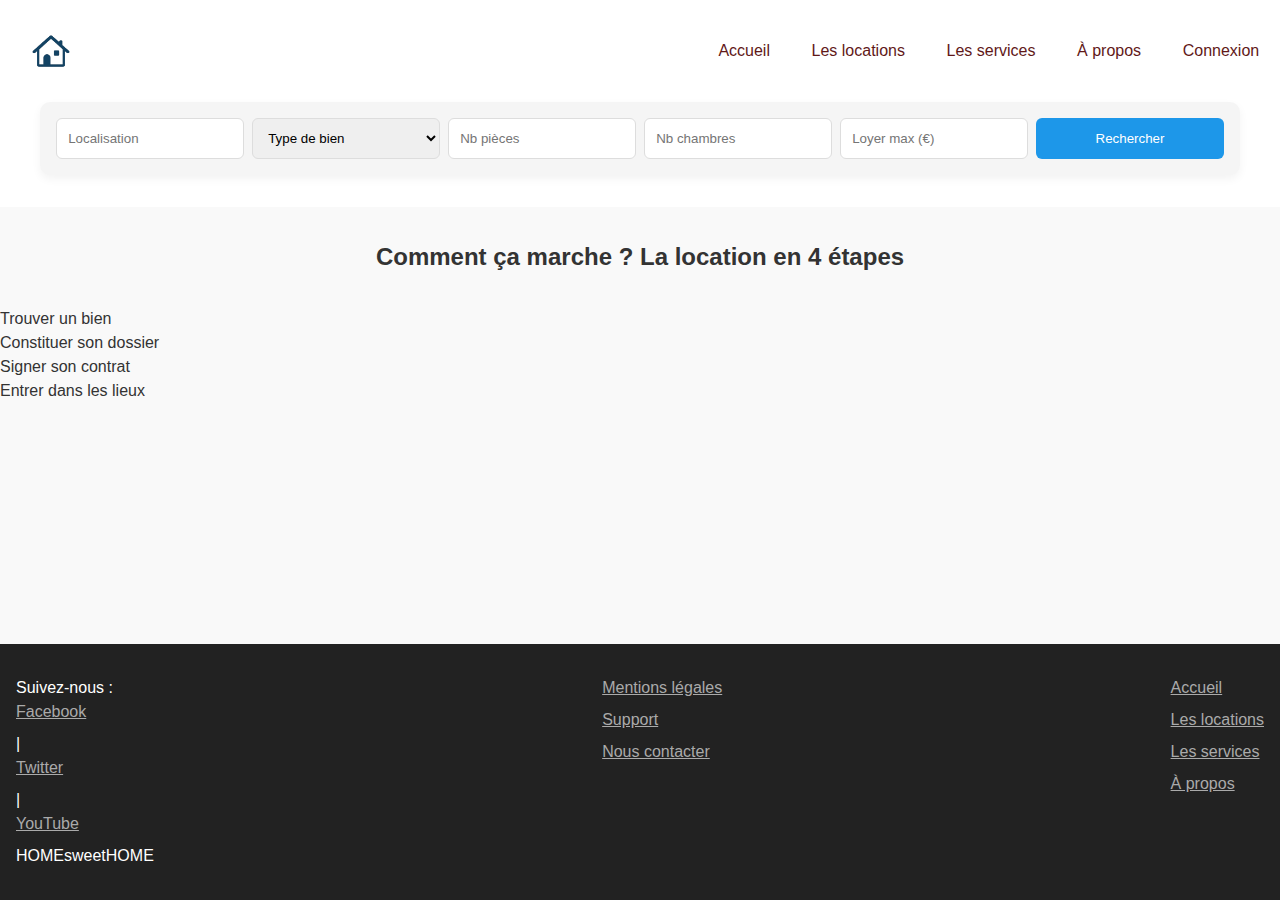
<file: index.html>
<!DOCTYPE html>
<html lang="fr">
<head>
  <meta charset="UTF-8" />
  <meta name="viewport" content="width=device-width, initial-scale=1.0" />
  <title>HOMEsweetHOME</title>
  <link rel="stylesheet" href="styles/style.css" />
</head>
<body>

  <!-- HEADER -->
  <header>
    <div class="container header-container">
      <img src="assets/logo.png" alt="Logo HOMEsweetHOME" class="logo" />
      <nav class="nav">
        <a href="index.html">Accueil</a>
        <a href="locations.html">Les locations</a>
        <a href="services.html">Les services</a>
        <a href="a-propos.html">À propos</a>
        <a href="#" id="openModal">Connexion</a>
      </nav>
    </div>
    <div class="hero-image">
      <!-- Large image full width -->
    </div>
    <form class="search-form">
      <input type="text" placeholder="Localisation" />
      <select>
        <option>Type de bien</option>
        <option>Appartement</option>
        <option>Maison</option>
      </select>
      <input type="number" placeholder="Nb pièces" />
      <input type="number" placeholder="Nb chambres" />
      <input type="number" placeholder="Loyer max (€)" />
      <button type="submit">Rechercher</button>
    </form>
  </header>

  <!-- CONTENU PRINCIPAL -->
  <main>
    <section class="etapes-location">
      <h2>Comment ça marche ? La location en 4 étapes</h2>
      <div class="etapes">
        <div>Trouver un bien</div>
        <div>Constituer son dossier</div>
        <div>Signer son contrat</div>
        <div>Entrer dans les lieux</div>
      </div>
    </section>

    <!-- Ajoutez ici les autres sections : biens, services, témoignages -->
  </main>

  <!-- FOOTER -->
  <footer>
    <div class="footer-column">
      <p>Suivez-nous :</p>
      <a href="#">Facebook</a> | <a href="#">Twitter</a> | <a href="#">YouTube</a>
      <p>HOMEsweetHOME</p>
    </div>
    <div class="footer-column">
      <a href="#">Mentions légales</a>
      <a href="#">Support</a>
      <a href="#">Nous contacter</a>
    </div>
    <div class="footer-column">
      <a href="index.html">Accueil</a>
      <a href="locations.html">Les locations</a>
      <a href="services.html">Les services</a>
      <a href="a-propos.html">À propos</a>
    </div>
  </footer>

  <!-- MODALE CONNEXION -->
  <div id="modal" class="modal hidden">
    <div class="modal-content">
      <span class="close">&times;</span>
      <form>
        <input type="text" placeholder="Login" />
        <input type="password" placeholder="Mot de passe" />
        <button type="submit">Connexion</button>
        <div class="links">
          <a href="#">Pas encore inscrit ? Cliquez ici</a><br>
          <a href="#">J’ai oublié mon mot de passe</a>
        </div>
      </form>
    </div>
  </div>

  <script src="scripts/main.js"></script>
</body>
</html>
</file>
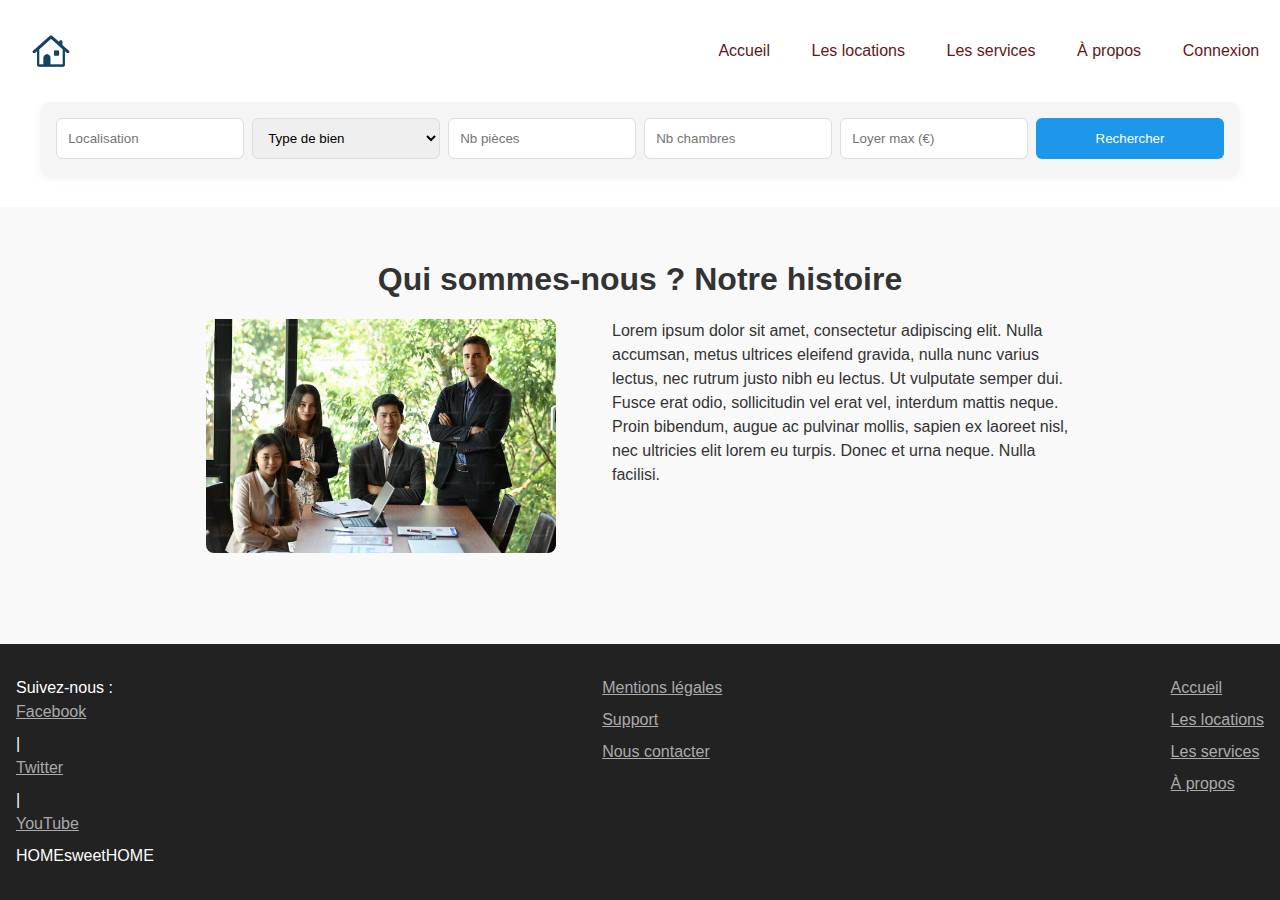
<file: a-propos.html>
<!DOCTYPE html>
<html lang="fr">
<head>
  <meta charset="UTF-8" />
  <meta name="viewport" content="width=device-width, initial-scale=1.0"/>
  <title>À propos - HOMEsweetHOME</title>
  <link rel="stylesheet" href="styles/style.css" />
</head>
<body>
 <!-- HEADER -->
  <header>
    <div class="container header-container">
      <img src="assets/logo.png" alt="Logo HOMEsweetHOME" class="logo" />
      <nav class="nav">
        <a href="index.html">Accueil</a>
        <a href="locations.html">Les locations</a>
        <a href="services.html">Les services</a>
        <a href="a-propos.html">À propos</a>
        <a href="#" id="openModal">Connexion</a>
      </nav>
    </div>
    <div class="hero-image">
      <!-- Image de fond header -->
    </div>
    <form class="search-form">
      <input type="text" placeholder="Localisation" />
      <select>
        <option>Type de bien</option>
        <option>Appartement</option>
        <option>Maison</option>
      </select>
      <input type="number" placeholder="Nb pièces" />
      <input type="number" placeholder="Nb chambres" />
      <input type="number" placeholder="Loyer max (€)" />
      <button type="submit">Rechercher</button>
    </form>
  </header>
  <main>
    <section class="a-propos">
      <h1>Qui sommes-nous ? Notre histoire</h1>
      <div class="apropos-container">
        <img src="assets/img/about.jpg" alt="Notre équipe" />
        <div class="apropos-text">
          <p>Lorem ipsum dolor sit amet, consectetur adipiscing elit. Nulla accumsan, metus ultrices eleifend gravida,
          nulla nunc varius lectus, nec rutrum justo nibh eu lectus. Ut vulputate semper dui. Fusce erat odio,
          sollicitudin vel erat vel, interdum mattis neque.</p>

          <p>Proin bibendum, augue ac pulvinar mollis, sapien ex laoreet nisl, nec ultricies elit lorem eu turpis.
          Donec et urna neque. Nulla facilisi.</p>
        </div>
      </div>
    </section>
  </main>

  <!-- FOOTER -->
  <footer>
    <div class="footer-column">
      <p>Suivez-nous :</p>
      <a href="#">Facebook</a> | <a href="#">Twitter</a> | <a href="#">YouTube</a>
      <p>HOMEsweetHOME</p>
    </div>
    <div class="footer-column">
      <a href="#">Mentions légales</a>
      <a href="#">Support</a>
      <a href="#">Nous contacter</a>
    </div>
    <div class="footer-column">
      <a href="index.html">Accueil</a>
      <a href="locations.html">Les locations</a>
      <a href="services.html">Les services</a>
      <a href="a-propos.html">À propos</a>
    </div>
  </footer>

  <!-- CONNEXION -->
  <div id="modal" class="modal hidden">
    <div class="modal-content">
      <span class="close">&times;</span>
      <form>
        <input type="text" placeholder="Login" />
        <input type="password" placeholder="Mot de passe" />
        <button type="submit">Connexion</button>
        <div class="links">
          <a href="#">Pas encore inscrit? Cliquez ici</a><br>
          <a href="#">J’ai oublié mon mot de passe</a>
        </div>
      </form>
    </div>
  </div>
  <script src="scripts/main.js"></script>
</body>
</html>
</file>
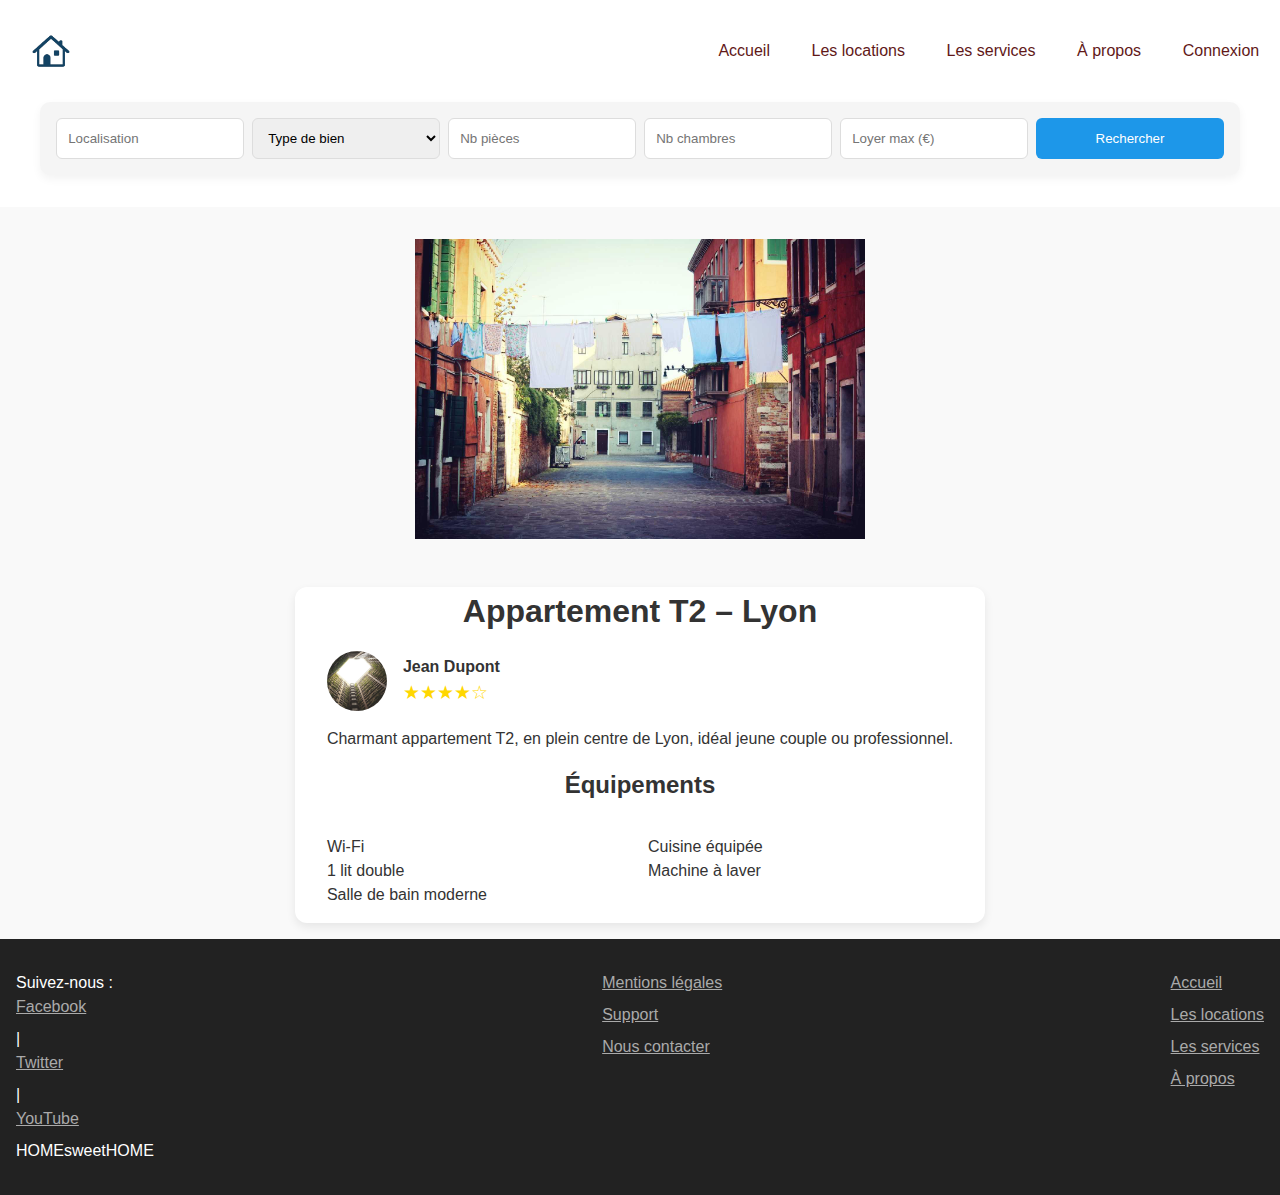
<file: bien1.html>
<!DOCTYPE html>
<html lang="fr">

<head>
  <meta charset="UTF-8" />
  <meta name="viewport" content="width=device-width, initial-scale=1.0" />
  <title>Appartement T2 – Lyon - HOMEsweetHOME</title>
  <link rel="stylesheet" href="styles/style.css" />
</head>

<body>
  <!-- HEADER -->
  <header>
    <div class="container header-container">
      <img src="assets/logo.png" alt="Logo HOMEsweetHOME" class="logo" />
      <nav class="nav">
        <a href="index.html">Accueil</a>
        <a href="locations.html">Les locations</a>
        <a href="services.html">Les services</a>
        <a href="a-propos.html">À propos</a>
        <a href="#" id="openModal">Connexion</a>
      </nav>
    </div>
    <div class="hero-image">
      <!-- Image de fond header -->
    </div>
    <form class="search-form">
      <input type="text" placeholder="Localisation" />
      <select>
        <option>Type de bien</option>
        <option>Appartement</option>
        <option>Maison</option>
      </select>
      <input type="number" placeholder="Nb pièces" />
      <input type="number" placeholder="Nb chambres" />
      <input type="number" placeholder="Loyer max (€)" />
      <button type="submit">Rechercher</button>
    </form>
  </header>

  <main>
    <section class="carousel">
      <button id="prevBtn" class="carousel-btn">‹</button>
      <div class="carousel-container" data-images="assets/img/bien1.jpg">
        <img id="carouselImage" src="assets/img/bien1.jpg" alt="Appartement T2 à Lyon" />
      </div>
      <button id="nextBtn" class="carousel-btn">›</button>
    </section>

    <div class="bien-detail">
      <h1>Appartement T2 – Lyon</h1>

      <div class="loueur">
        <img src="assets/profils/user1.jpg" class="round" alt="Jean Dupont">
        <div>
          <strong>Jean Dupont</strong><br />
          <span class="etoiles">★★★★☆</span>
        </div>
      </div>

      <p class="description">
        Charmant appartement T2, en plein centre de Lyon, idéal jeune couple ou professionnel.
      </p>

      <h2>Équipements</h2>
      <ul class="equipements">
        <li>Wi-Fi</li>
        <li>1 lit double</li>
        <li>Salle de bain moderne</li>
        <li>Cuisine équipée</li>
        <li>Machine à laver</li>
      </ul>
    </div>
  </main>

  <!-- FOOTER -->
  <footer>
    <div class="footer-column">
      <p>Suivez-nous :</p>
      <a href="#">Facebook</a> | <a href="#">Twitter</a> | <a href="#">YouTube</a>
      <p>HOMEsweetHOME</p>
    </div>
    <div class="footer-column">
      <a href="#">Mentions légales</a>
      <a href="#">Support</a>
      <a href="#">Nous contacter</a>
    </div>
    <div class="footer-column">
      <a href="index.html">Accueil</a>
      <a href="locations.html">Les locations</a>
      <a href="services.html">Les services</a>
      <a href="a-propos.html">À propos</a>
    </div>
  </footer>

  <!-- CONNEXION -->
  <div id="modal" class="modal hidden">
    <div class="modal-content">
      <span class="close">&times;</span>
      <form>
        <input type="text" placeholder="Login" />
        <input type="password" placeholder="Mot de passe" />
        <button type="submit">Connexion</button>
        <div class="links">
          <a href="#">Pas encore inscrit? Cliquez ici</a><br>
          <a href="#">J’ai oublié mon mot de passe</a>
        </div>
      </form>
    </div>
  </div>

  <script src="scripts/main.js"></script>
  <script src="scripts/carousel.js"></script>

</body>

</html>
</file>
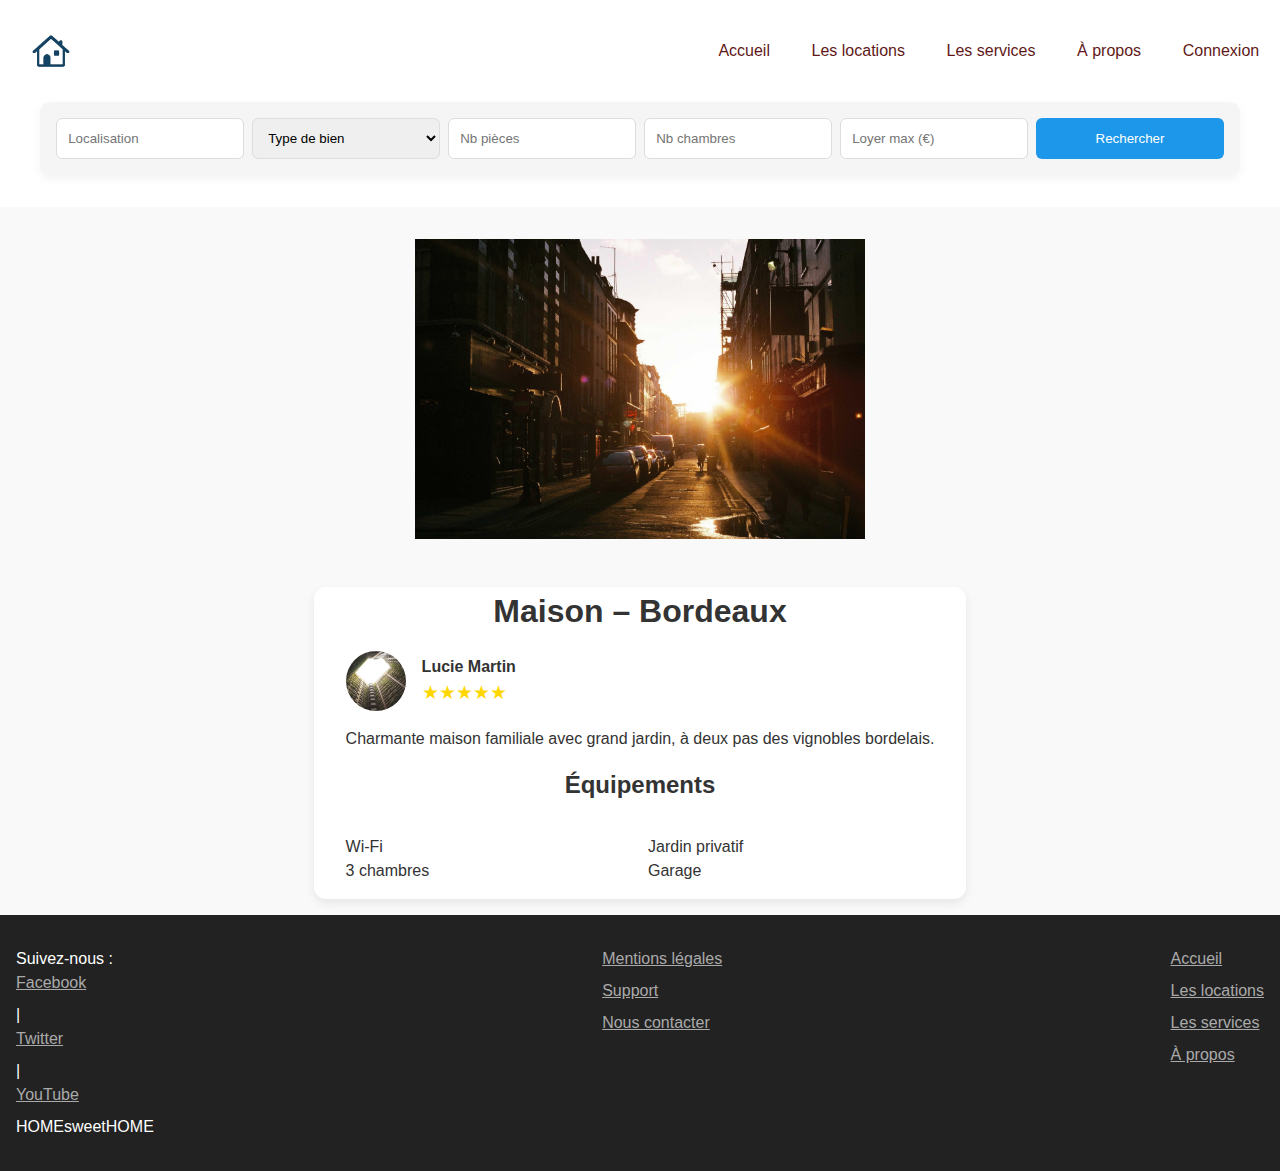
<file: bien2.html>
<!DOCTYPE html>
<html lang="fr">

<head>
  <meta charset="UTF-8" />
  <meta name="viewport" content="width=device-width, initial-scale=1.0" />
  <title>Maison – Bordeaux - HOMEsweetHOME</title>
  <link rel="stylesheet" href="styles/style.css" />
</head>

<body>

  <header>
    <div class="container header-container">
      <img src="assets/logo.png" alt="Logo HOMEsweetHOME" class="logo" />
      <nav class="nav">
        <a href="index.html">Accueil</a>
        <a href="locations.html">Les locations</a>
        <a href="services.html">Les services</a>
        <a href="a-propos.html">À propos</a>
        <a href="#" id="openModal">Connexion</a>
      </nav>
    </div>
    <div class="hero-image"></div>
    <form class="search-form">
      <input type="text" placeholder="Localisation" />
      <select>
        <option>Type de bien</option>
        <option>Appartement</option>
        <option>Maison</option>
      </select>
      <input type="number" placeholder="Nb pièces" />
      <input type="number" placeholder="Nb chambres" />
      <input type="number" placeholder="Loyer max (€)" />
      <button type="submit">Rechercher</button>
    </form>
  </header>

  <main>
    <section class="carousel">
      <button id="prevBtn" class="carousel-btn">‹</button>
      <div class="carousel-container" data-images="assets/img/bien2.jpg">
        <img id="carouselImage" src="assets/img/bien2.jpg" alt="Maison à Bordeaux" />
      </div>
      <button id="nextBtn" class="carousel-btn">›</button>
    </section>

    <div class="bien-detail">
      <h1>Maison – Bordeaux</h1>
      <div class="loueur">
        <img src="assets/profils/user2.jpg" class="round" alt="Lucie Martin" />
        <div>
          <strong>Lucie Martin</strong><br>
          <span class="etoiles">★★★★★</span>
        </div>
      </div>
      <p class="description">
        Charmante maison familiale avec grand jardin, à deux pas des vignobles bordelais.
      </p>

      <h2>Équipements</h2>
      <ul class="equipements">
        <li>Wi-Fi</li>
        <li>3 chambres</li>
        <li>Jardin privatif</li>
        <li>Garage</li>
      </ul>
    </div>
  </main>

  <footer>
    <div class="footer-column">
      <p>Suivez-nous :</p>
      <a href="#">Facebook</a> | <a href="#">Twitter</a> | <a href="#">YouTube</a>
      <p>HOMEsweetHOME</p>
    </div>
    <div class="footer-column">
      <a href="#">Mentions légales</a>
      <a href="#">Support</a>
      <a href="#">Nous contacter</a>
    </div>
    <div class="footer-column">
      <a href="index.html">Accueil</a>
      <a href="locations.html">Les locations</a>
      <a href="services.html">Les services</a>
      <a href="a-propos.html">À propos</a>
    </div>
  </footer>

  <script src="scripts/main.js"></script>
  <script src="scripts/carousel.js"></script>
</body>

</html>
</file>
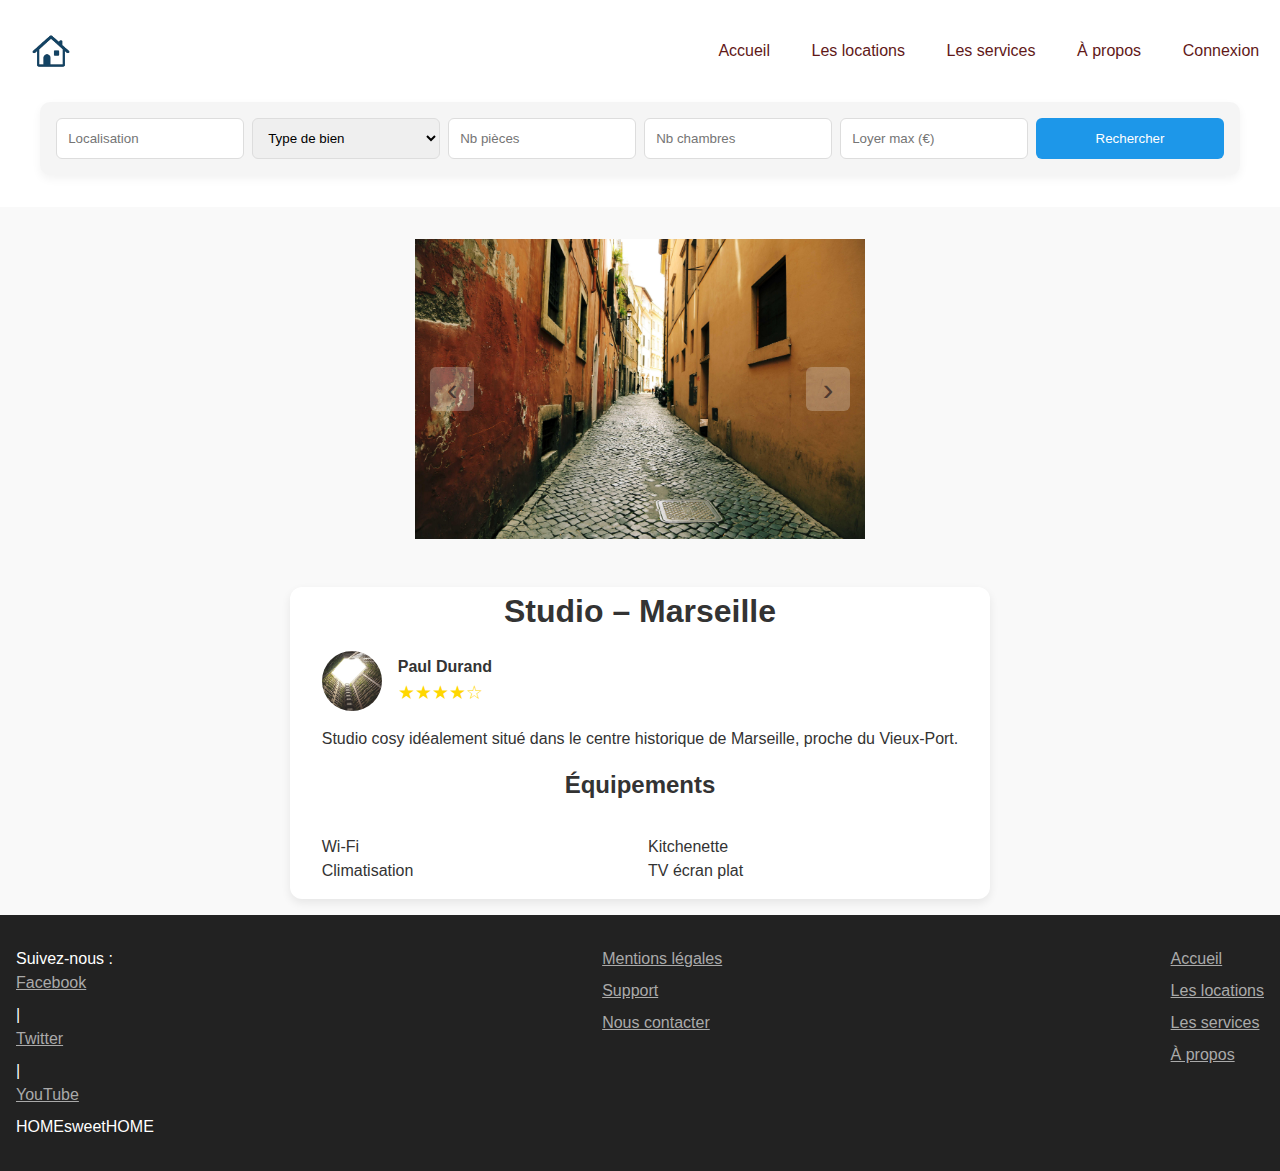
<file: bien3.html>
<!DOCTYPE html>
<html lang="fr">

<head>
  <meta charset="UTF-8" />
  <meta name="viewport" content="width=device-width, initial-scale=1.0" />
  <title>Studio – Marseille - HOMEsweetHOME</title>
  <link rel="stylesheet" href="styles/style.css" />
</head>

<body>

  <header>
    <div class="container header-container">
      <img src="assets/logo.png" alt="Logo HOMEsweetHOME" class="logo" />
      <nav class="nav">
        <a href="index.html">Accueil</a>
        <a href="locations.html">Les locations</a>
        <a href="services.html">Les services</a>
        <a href="a-propos.html">À propos</a>
        <a href="#" id="openModal">Connexion</a>
      </nav>
    </div>
    <div class="hero-image"></div>
    <form class="search-form">
      <input type="text" placeholder="Localisation" />
      <select>
        <option>Type de bien</option>
        <option>Appartement</option>
        <option>Maison</option>
      </select>
      <input type="number" placeholder="Nb pièces" />
      <input type="number" placeholder="Nb chambres" />
      <input type="number" placeholder="Loyer max (€)" />
      <button type="submit">Rechercher</button>
    </form>
  </header>

  <main>
    <section class="carousel">
      <button id="prevBtn" class="carousel-btn">‹</button>
      <div class="carousel-container" data-images="assets/img/bien3.jpg,assets/img/bien3b.jpg">
        <img id="carouselImage" src="assets/img/bien3.jpg" alt="Studio à Marseille" />
      </div>
      <button id="nextBtn" class="carousel-btn">›</button>
    </section>

    <div class="bien-detail">
      <h1>Studio – Marseille</h1>
      <div class="loueur">
        <img src="assets/profils/user3.jpg" class="round" alt="Paul Durand" />
        <div>
          <strong>Paul Durand</strong><br>
          <span class="etoiles">★★★★☆</span>
        </div>
      </div>
      <p class="description">
        Studio cosy idéalement situé dans le centre historique de Marseille, proche du Vieux-Port.
      </p>

      <h2>Équipements</h2>
      <ul class="equipements">
        <li>Wi-Fi</li>
        <li>Climatisation</li>
        <li>Kitchenette</li>
        <li>TV écran plat</li>
      </ul>
    </div>
  </main>

  <footer>
    <div class="footer-column">
      <p>Suivez-nous :</p>
      <a href="#">Facebook</a> | <a href="#">Twitter</a> | <a href="#">YouTube</a>
      <p>HOMEsweetHOME</p>
    </div>
    <div class="footer-column">
      <a href="#">Mentions légales</a>
      <a href="#">Support</a>
      <a href="#">Nous contacter</a>
    </div>
    <div class="footer-column">
      <a href="index.html">Accueil</a>
      <a href="locations.html">Les locations</a>
      <a href="services.html">Les services</a>
      <a href="a-propos.html">À propos</a>
    </div>
  </footer>

  <script src="scripts/carousel.js"></script>
</body>

</html>
</file>
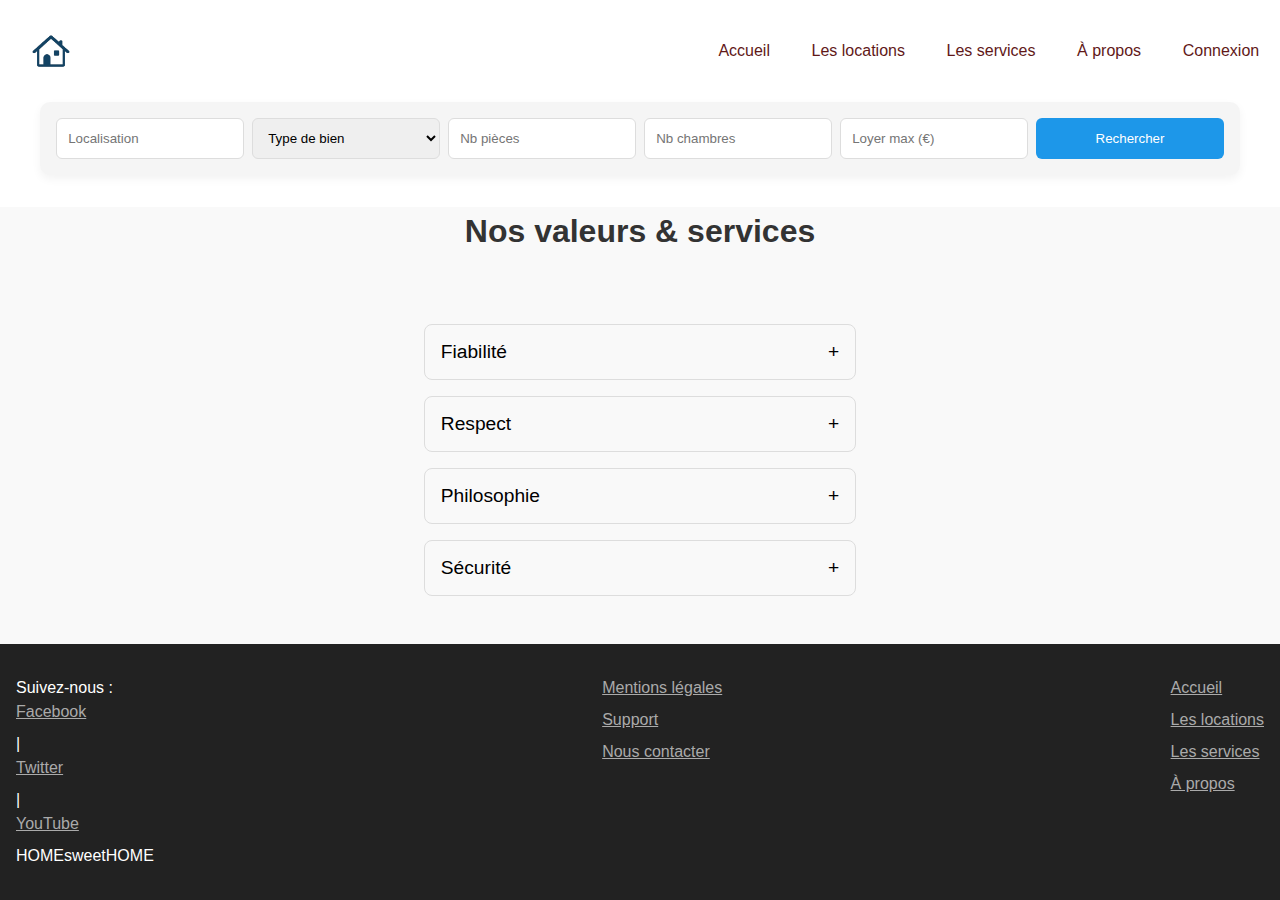
<file: services.html>
<!DOCTYPE html>
<html lang="fr">

<head>
  <meta charset="UTF-8" />
  <meta name="viewport" content="width=device-width, initial-scale=1.0" />
  <title>Nos services - HOMEsweetHOME</title>
  <link rel="stylesheet" href="styles/style.css" />
</head>

<body>
  <!-- HEADER -->
  <header>
    <div class="container header-container">
      <img src="assets/logo.png" alt="Logo HOMEsweetHOME" class="logo" />
      <nav class="nav">
        <a href="index.html">Accueil</a>
        <a href="locations.html">Les locations</a>
        <a href="services.html">Les services</a>
        <a href="a-propos.html">À propos</a>
        <a href="#" id="openModal">Connexion</a>
      </nav>
    </div>
    <div class="hero-image">
      <!-- Image de fond header -->
    </div>
    <form class="search-form">
      <input type="text" placeholder="Localisation" />
      <select>
        <option>Type de bien</option>
        <option>Appartement</option>
        <option>Maison</option>
      </select>
      <input type="number" placeholder="Nb pièces" />
      <input type="number" placeholder="Nb chambres" />
      <input type="number" placeholder="Loyer max (€)" />
      <button type="submit">Rechercher</button>
    </form>
  </header>

  <main>
    <h1>Nos valeurs & services</h1>
    <section class="collapses">

      <div class="collapse">
        <button class="collapse-header">
          <span>Fiabilité</span>
          <span class="collapse-icon">+</span>
        </button>
        <div class="collapse-content">
          <p>Lorem ipsum dolor sit amet, consectetur adipiscing elit...</p>
        </div>
      </div>

      <div class="collapse">
        <button class="collapse-header">
          <span>Respect</span>
          <span class="collapse-icon">+</span>
        </button>
        <div class="collapse-content">
          <p>Lorem ipsum dolor sit amet, consectetur adipiscing elit...</p>
        </div>
      </div>

      <div class="collapse">
        <button class="collapse-header">
          <span>Philosophie</span>
          <span class="collapse-icon">+</span>
        </button>
        <div class="collapse-content">
          <p>Lorem ipsum dolor sit amet, consectetur adipiscing elit...</p>
        </div>
      </div>

      <div class="collapse">
        <button class="collapse-header">
          <span>Sécurité</span>
          <span class="collapse-icon">+</span>
        </button>
        <div class="collapse-content">
          <p>Lorem ipsum dolor sit amet, consectetur adipiscing elit...</p>
        </div>
      </div>

    </section>
  </main>

  <!-- FOOTER -->
  <footer>
    <div class="footer-column">
      <p>Suivez-nous :</p>
      <a href="#">Facebook</a> | <a href="#">Twitter</a> | <a href="#">YouTube</a>
      <p>HOMEsweetHOME</p>
    </div>
    <div class="footer-column">
      <a href="#">Mentions légales</a>
      <a href="#">Support</a>
      <a href="#">Nous contacter</a>
    </div>
    <div class="footer-column">
      <a href="index.html">Accueil</a>
      <a href="locations.html">Les locations</a>
      <a href="services.html">Les services</a>
      <a href="a-propos.html">À propos</a>
    </div>
  </footer>

  <!-- CONNEXION -->
  <div id="modal" class="modal hidden">
    <div class="modal-content">
      <span class="close">&times;</span>
      <form>
        <input type="text" placeholder="Login" />
        <input type="password" placeholder="Mot de passe" />
        <button type="submit">Connexion</button>
        <div class="links">
          <a href="#">Pas encore inscrit? Cliquez ici</a><br>
          <a href="#">J’ai oublié mon mot de passe</a>
        </div>
      </form>
    </div>
  </div>
  <script src="scripts/main.js"></script>
  <script src="scripts/collapse.js"></script>
</body>

</html>
</file>
<file: styles/style.css>
/* ===========================
   RESET & BASE
=========================== */
* {
  margin: 0;
  padding: 0;
  box-sizing: border-box;
}

html, body {
  height: 100%;
}

body {
  display: flex;
  flex-direction: column;
  font-family: sans-serif;
  line-height: 1.5;
  background: #f9f9f9;
  color: #333;
}


/* ===========================
   HEADER & NAVIGATION
=========================== */
header {
  background: #fff;
  padding: 1rem;
}

.logo {
  height: 60px;
  width: auto;
}

.header-container {
  display: flex;
  justify-content: space-between;
  align-items: center;
}

.burger {
  font-size: 2rem;
  background: none;
  border: none;
  cursor: pointer;
  display: block;
}

.nav {
  display: none;
  flex-direction: column;
  gap: 1rem;
  background: #f8f8f8;
  position: absolute;
  top: 70px;
  right: 10px;
  padding: 1rem;
  border-radius: 8px;
  box-shadow: 0 4px 10px rgba(0, 0, 0, 0.1);
}

.nav.active {
  display: flex;
}

.nav a {
  margin-left: 1rem;
  text-decoration: none;
  color: #611818;
  padding: 0.3rem;
  border-radius: 5px;
  transition: background 0.3s ease;
}

.nav a:hover,
.footer-column a:hover {
  background: rgba(0, 0, 0, 0.05);
  text-decoration: underline;
  color: #0077cc;
}

/* ===========================
   HERO IMAGE
=========================== */
.hero-image img.header {
  width: 100%;
  height: 200px;
  display: block;
  border-radius: 12px;
  object-fit: cover;
}

.hero-image img.header:hover {
  filter: brightness(0.95);
}

/* ===========================
   FORMULAIRE DE RECHERCHE
=========================== */
.search-form {
  display: flex;
  flex-wrap: wrap;
  gap: 0.5rem;
  padding: 1rem;
  background: #f5f5f5;
  border-radius: 10px;
  box-shadow: 0 4px 10px rgba(0,0,0,0.05);
  max-width: 1200px;
  margin: 1rem auto;
}

.search-form input,
.search-form select,
.search-form button {
  flex: 1 1 150px;
  min-width: 150px;
  padding: 0.7rem;
  border: 1px solid #ddd;
  border-radius: 6px;
  transition: border 0.3s, box-shadow 0.3s;
}

.search-form input:focus,
.search-form select:focus {
  border-color: #1d97e9;
  box-shadow: 0 0 5px rgba(29, 151, 233, 0.3);
  outline: none;
}

.search-form button {
  background: #1d97e9;
  color: white;
  border: none;
  cursor: pointer;
  transition: background 0.3s;
}

.search-form button:hover {
  background: #146cae;
}

/* ===========================
   MAIN & SECTIONS
=========================== */
main {
  flex: 1 0 auto;
  display: flex;
  flex-direction: column;
  justify-content: space-between;
}

main h1 {
  margin-bottom: 1rem;
}

main > h1 + .collapse {
  margin-top: 0;
}


main h1,
main h2,
section h2 {
  text-align: center;
}

section {
  margin: 2rem 0;
}
h2 {
  text-align: center;
  margin-bottom: 2rem;
}

/* ===========================
   PAGE ACCUEIL : ÉTAPES
=========================== */
.etapes-grid {
  display: grid;
  grid-template-columns: 1fr;
  gap: 1rem;
  margin-top: 1rem;
}

.etape {
  position: relative;
  background: #f3f3f3;
  padding: 1.5rem 1rem 1rem;
  border-radius: 8px;
  box-shadow: 0 2px 6px rgba(0, 0, 0, 0.1);
  text-align: center;
}

.etape-num {
  position: absolute;
  top: -15px;
  left: 50%;
  transform: translateX(-50%);
  background: #611818;
  color: #fff;
  border-radius: 50%;
  width: 30px;
  height: 30px;
  font-weight: bold;
  line-height: 30px;
}

.etapes-location .etapes-grid {
  padding: 0 1rem;
}

.nos-services .biens-galerie {
  padding: 0 1rem;
}
/* ===========================
   PAGE ACCUEIL : BIENS
=========================== */
.nos-services h2 {
  text-align: center;
  margin: 2rem 0;
}

.biens-galerie {
  display: grid;
  gap: 1rem;
  grid-template-columns: 1fr;
  padding: 1rem 0;
}

.bien {
  background: #fff;
  overflow: hidden;
  border-radius: 10px;
  box-shadow: 0 4px 10px rgba(0,0,0,0.1);
  transition: transform 0.3s ease;
  padding: 0.5rem;
  font-size: 0.9rem;
}

.bien img {
  height: 100px;
  object-fit: cover;
  width: 100%;
  transition: transform 0.3s ease;
}

.bien:hover img {
  transform: scale(1.03);
}

.bien h3 {
  text-align: center;
  margin-top: 0.5rem;
}
.bien-detail {
  background: #fff;
  border-radius: 12px;
  box-shadow: 0 4px 10px rgba(0, 0, 0, 0.08);
  padding: 1.5rem;
  max-width: 800px;
  margin: 2rem auto;
}
.bien-detail:hover {
  transform: translateY(-4px);
  box-shadow: 0 12px 30px rgba(0, 0, 0, 0.12);
}

/* ===========================
   PAGE ACCUEIL : TÉMOIGNAGES
=========================== */
.temoignages {
  margin-top: 2rem;
  text-align: center;
}

.temoignages-grid {
  display: grid;
  grid-template-columns: 1fr;
  gap: 1rem;
}

.avis {
  background: #fff;
  padding: 1rem;
  border-radius: 10px;
  box-shadow: 0 4px 10px rgba(0,0,0,0.1);
}

.avatar {
  width: 80px;
  height: 80px;
  border-radius: 50%;
  object-fit: cover;
  margin: 0 auto 0.5rem;
}

/* ===========================
   PAGE BIEN : DETAIL & CAROUSEL
=========================== */
.carousel {
  position: relative;
  max-width: 600px;
  margin: 2rem auto;
}

.carousel-container {
  width: 100%;
  height: 300px;
  overflow: hidden;
}

#carouselImage {
  width: 100%;
  height: 100%;
  object-fit: cover;
  transition: opacity 0.3s ease;
}

.carousel-btn {
  position: absolute;
  top: 50%;
  transform: translateY(-50%);
  background: rgba(255,255,255,0.3);
  color: rgb(61,50,50);
  border: none;
  font-size: 2rem;
  cursor: pointer;
  z-index: 2;
  width: 44px;
  height: 44px;
  display: flex;
  align-items: center;
  justify-content: center;
  opacity: 0.8;
  border-radius: 6px;
  transition: all 0.3s ease;
}

.carousel-btn:hover {
  background: rgba(255,255,255,0.3);
  color: #111;
}

#prevBtn { left: 15px; }
#nextBtn { right: 15px; }

.bien-detail,
.loueur,
.description,
.equipements {
  max-width: 800px;
  margin: 1rem auto;
  padding: 0 1rem;
}

.loueur {
  display: flex;
  align-items: center;
  gap: 1rem;
  margin-top: 1rem;
}

.loueur .round {
  width: 60px;
  height: 60px;
  border-radius: 50%;
  object-fit: cover;
}

.etoiles {
  color: gold;
  font-size: 1.2rem;
}

.equipements {
  list-style: none;
  columns: 2;
  gap: 1rem;
  margin-top: 1rem;
}

/* ===========================
   PAGE SERVICES : COLLAPSES
=========================== */
.collapses {
  margin: 0 auto 2rem auto;
  max-width: 800px;
  padding: 0 clamp(1rem, 5vw, 2rem);
}

.collapse {
  border: 1px solid #ddd;
  border-radius: 8px;
  background: #f9f9f9;
  overflow: hidden;
  margin-bottom: 1rem;
}

.collapse-header {
  width: 100%;
  background: transparent;
  border: none;
  text-align: left;
  padding: 1rem;
  font-size: 1.2rem;
  display: flex;
  justify-content: space-between;
  align-items: center;
  cursor: pointer;
}

.collapse-header:hover {
  background: #ececec;
}

.collapse-icon {
  transition: transform 0.3s ease;
}

.collapse-content {
  max-height: 0;
  overflow: hidden;
  transition: max-height 0.4s ease, padding 0.3s ease;
  padding: 0 1rem;
}

.collapse.open .collapse-content {
  max-height: 500px;
  padding: 1rem;
}

.collapse.open .collapse-icon {
  transform: rotate(45deg);
}

/* ===========================
   PAGE A PROPOS
=========================== */
.a-propos h1 {
  text-align: center;
  margin: 1rem 0;
}

.apropos-container {
  display: flex;
  flex-direction: column;
  align-items: center;
  gap: 1.5rem;
  max-width: 900px;
  margin: 0 auto;
  padding: 0 1rem;
}

.apropos-container img {
  width: 100%;
  max-width: 400px;
  object-fit: cover;
  border-radius: 8px;
}

.apropos-text {
  max-width: 700px;
  text-align: left;
}

/* ===========================
   FOOTER
=========================== */
footer {
  display: flex;
  justify-content: space-between;
  background: #222;
  color: white;
  padding: 2rem 1rem;
  flex-shrink: 0;
}

.footer-column a {
  color: #aaa;
  display: block;
  margin-bottom: 0.5rem;
}

/* ===========================
   MODAL CONNEXION
=========================== */
.modal.hidden {
  display: none;
}

.modal {
  position: fixed;
  top: 0; left: 0;
  width: 100%;
  height: 100%;
  background: rgba(0,0,0,0.6);
  display: flex;
  justify-content: center;
  align-items: center;
  z-index: 1000;
}

.modal-content {
  background: white;
  padding: 2rem;
  border-radius: 12px;
  width: 90%;
  max-width: 400px;
  box-shadow: 0 8px 20px rgba(0,0,0,0.2);
  position: relative;
}

/* ===========================
   RESPONSIVE (tablettes & desktop)
=========================== */
@media screen and (min-width: 768px) {
  .logo { height: 70px; }
  .burger { display: none; }
  .nav { display: flex !important; flex-direction: row; position: static; background: none; gap: 1rem; box-shadow: none; padding: 0; }
  .etapes-grid { grid-template-columns: 1fr 1fr; }
  .biens-galerie { grid-template-columns: repeat(2,1fr); }
  .temoignages-grid { grid-template-columns: repeat(3,1fr); }
  .apropos-container { flex-direction: row; align-items: flex-start; }
  .apropos-container img { flex: 0 0 350px; max-width: 350px; margin-right: 2rem; }
  .apropos-text { flex: 1; }
}

@media screen and (min-width: 1200px) {
  .etapes-grid { grid-template-columns: repeat(4,1fr); }
  .biens-galerie { grid-template-columns: repeat(3,1fr); }
}
</file>
